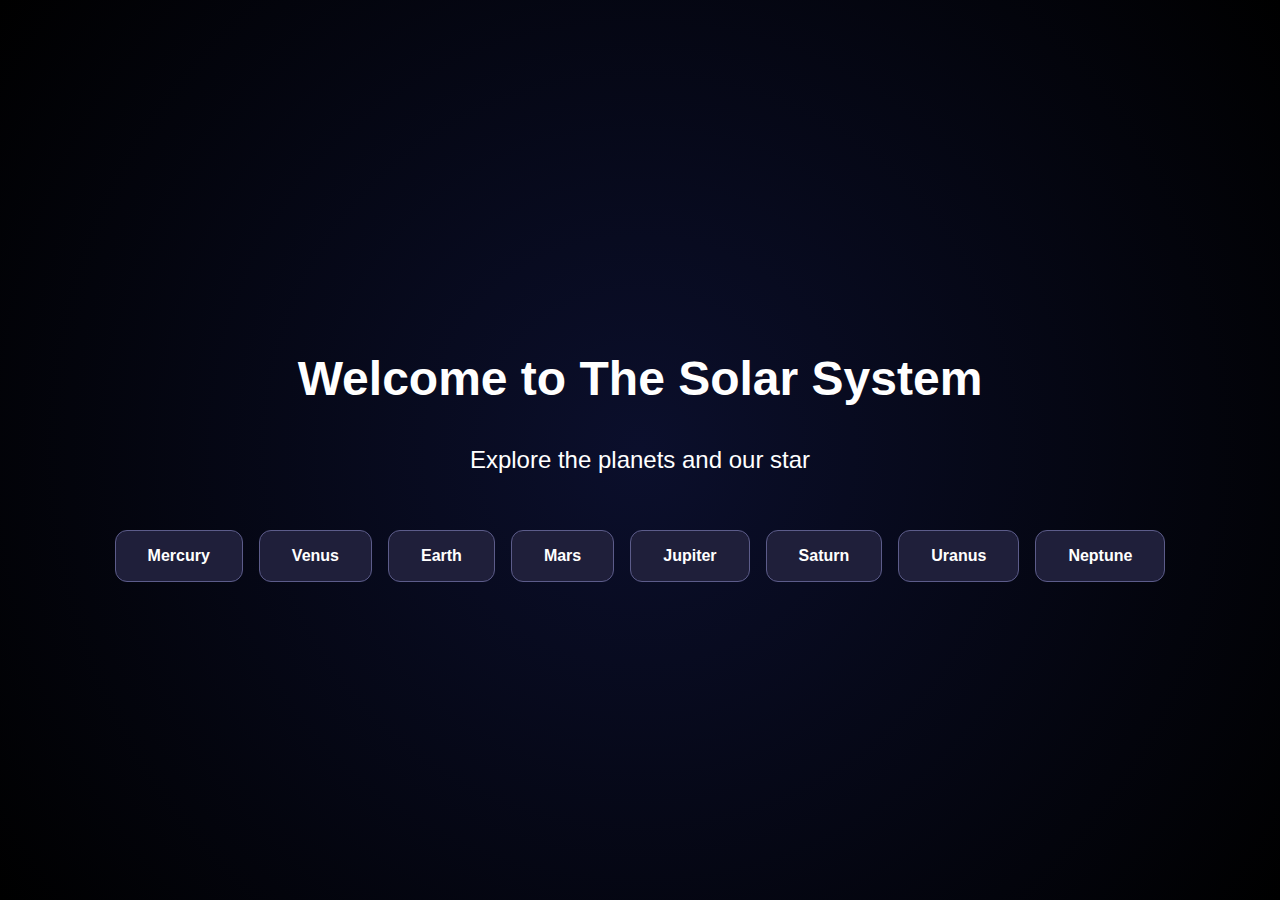
<file: index.html>
<!-- index.html -->
<!DOCTYPE html>
<html lang="en">
<head>
  <meta charset="UTF-8">
  <meta name="viewport" content="width=device-width, initial-scale=1.0">
  <title>The Solar System</title>
  <link rel="stylesheet" href="styles.css">
  <style>
    body {
      display: flex;
      flex-direction: column;
      align-items: center;
      justify-content: center;
      min-height: 100vh;
      background: radial-gradient(circle at center, #0b0f2c, #000);
      color: #fff;
      font-family: 'Segoe UI', sans-serif;
      text-align: center;
      overflow: hidden;
      position: relative;
    }

    body::before {
      content: "";
      position: absolute;
      top: 0;
      left: 0;
      width: 100%;
      height: 100%;
      background-image: url('https://upload.wikimedia.org/wikipedia/commons/e/e1/Planets2013.svg');
      background-size: cover;
      background-position: center;
      opacity: 0.08;
      z-index: -1;
      animation: rotateBg 200s linear infinite;
      transform-origin: center;
    }

    @keyframes rotateBg {
      from {
        transform: rotate(0deg);
      }
      to {
        transform: rotate(360deg);
      }
    }

    h1 {
      font-size: 3rem;
      margin-bottom: 1rem;
      animation: glow 2s ease-in-out infinite alternate;
    }

    .planet-links {
      display: flex;
      flex-wrap: wrap;
      gap: 1rem;
      justify-content: center;
      margin-top: 2rem;
    }

    .planet-links a {
      padding: 1rem 2rem;
      background: #1f1f3a;
      border: 1px solid #5c5c8a;
      border-radius: 12px;
      color: #fff;
      text-decoration: none;
      font-weight: bold;
      transition: all 0.3s ease;
    }

    .planet-links a:hover {
      background: #fff;
      color: #1f1f3a;
      transform: scale(1.05);
    }
    p{
      font-size: 24px;
    }
    @keyframes glow {
      from {
        text-shadow: 0 0 10px #00f7ff, 0 0 20px #00f7ff;
      }
      to {
        text-shadow: 0 0 20px #00f7ff, 0 0 40px #00f7ff;
      }
    }
  </style>
</head>
<body>
  <h1>Welcome to The Solar System</h1>
  <p >Explore the planets and our star</p>

  <div class="planet-links">
    <a href="Planets/mercury.html">Mercury</a>
    <a href="Planets/venus.html">Venus</a>
    <a href="Planets/earth.html">Earth</a>
    <a href="Planets/mars.html">Mars</a>
    <a href="Planets/jupiter.html">Jupiter</a>
    <a href="Planets/saturn.html">Saturn</a>
    <a href="Planets/uranus.html">Uranus</a>
    <a href="Planets/neptune.html">Neptune</a>
  
  </div>
</body>
</html>
</file>
<file: styles.css>
/* styles.css */

body {
  margin: 0;
  font-family: 'Orbitron', sans-serif;
  background-color: #0b0d17;
  color: #fff;
  overflow-x: hidden;
}

header {
  display: flex;
  justify-content: space-between;
  align-items: center;
  padding: 20px 40px;
  background-color: #111426;
  border-bottom: 2px solid #444;
  animation: slideDown 1s ease;
}

.logo {
  font-size: 24px;
  font-weight: 700;
}

.nav-links {
  display: flex;
  gap: 20px;
  list-style: none;
  padding: 0;
}

.nav-links a {
  color: #ccc;
  text-decoration: none;
  transition: color 0.3s;
}

.nav-links a:hover,
.nav-links .active {
  color: #fff;
  font-weight: bold;
}

.planet-container {
  display: flex;
  justify-content: space-around;
  padding: 40px;
  flex-wrap: wrap;
  gap: 40px;
  animation: fadeIn 1s ease-in-out;
}

.planet-image {
  width: 300px;
  border-radius: 50%;
  animation: rotate 30s linear infinite;
  box-shadow: 0 0 40px rgba(0, 0, 255, 0.2);
}

.planet-info {
  max-width: 600px;
}

.planet-title {
  font-size: 42px;
  margin-bottom: 20px;
}

.planet-description {
  font-size: 16px;
  line-height: 1.6;
  margin-bottom: 10px;
}

.source a {
  color: #aaa;
  text-decoration: underline;
}

.tab-buttons {
  margin: 20px 0;
}

.tab-btn {
  background-color: transparent;
  border: 1px solid #fff;
  color: #fff;
  padding: 10px 20px;
  margin-right: 10px;
  cursor: pointer;
  transition: background 0.3s;
}

.tab-btn:hover,
.tab-btn.active {
  background-color: #835afd;
}

.tab-panel {
  display: none;
  animation: fadeIn 0.5s ease-in-out;
}

.tab-panel.active {
  display: block;
}

.stats-grid {
  display: grid;
  grid-template-columns: repeat(auto-fit, minmax(150px, 1fr));
  gap: 20px;
  padding: 30px;
  background-color: #111;
  border-top: 2px solid #444;
  animation: zoomIn 1s ease-in-out;
}

.stats-grid div {
  background-color: #222;
  padding: 15px;
  border-radius: 10px;
  text-align: center;
}

.stats-grid span {
  display: block;
  font-size: 14px;
  color: #aaa;
}

/* Animations */
@keyframes fadeIn {
  from { opacity: 0; transform: translateY(10px); }
  to { opacity: 1; transform: translateY(0); }
}

@keyframes slideDown {
  from { transform: translateY(-100%); }
  to { transform: translateY(0); }
}

@keyframes zoomIn {
  from { transform: scale(0.95); opacity: 0; }
  to { transform: scale(1); opacity: 1; }
}

@keyframes rotate {
  from { transform: rotate(0deg); }
  to { transform: rotate(360deg); }
}

/* Responsive */
@media (max-width: 768px) {
  .planet-container {
    flex-direction: column;
    align-items: center;
    padding: 20px;
  }

  .planet-image {
    width: 200px;
  }
}
</file>
